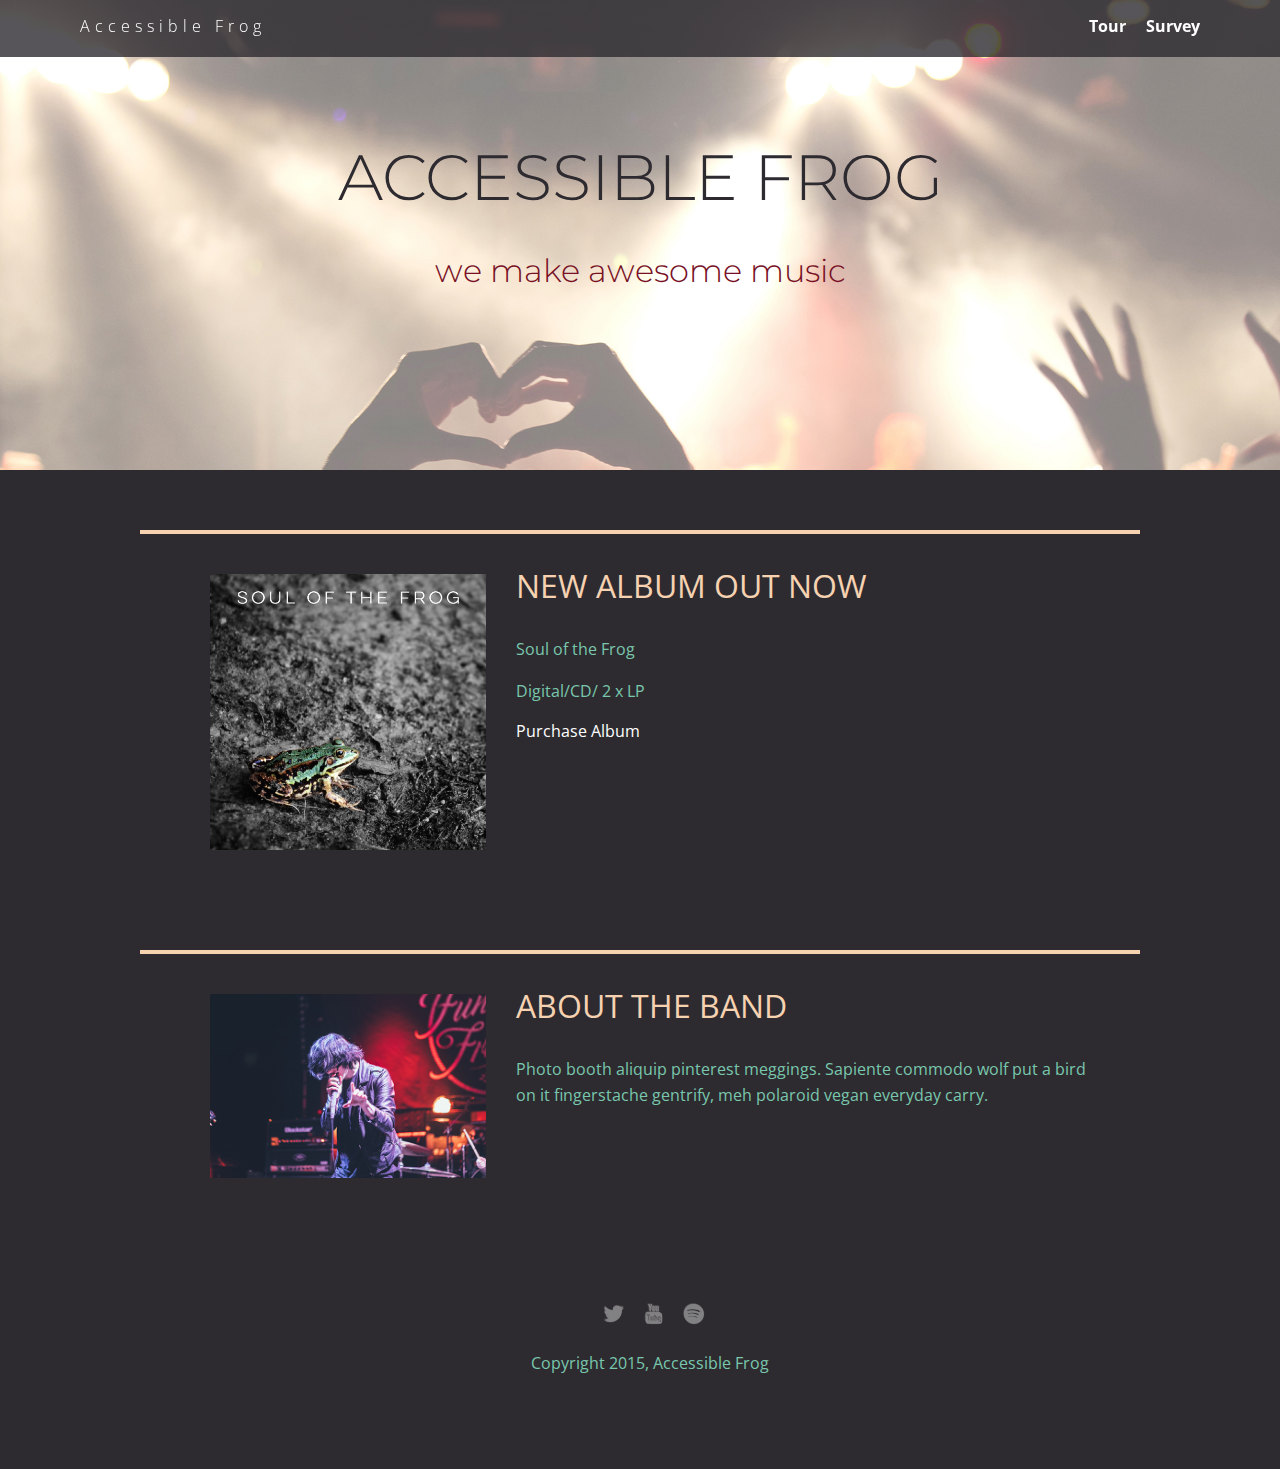
<file: index.html>
<!doctype html>
<html lang="en">
  <head>
      <meta charset="utf-8">
      <link href="css/styles.css" rel="stylesheet" type="text/css" />
      <meta name="viewport" content="width=device-width, initial-scale=1, maximum-scale=1, user-scalable=0"/>
      <link href='https://fonts.googleapis.com/css?family=Open+Sans:400,300,600' rel='stylesheet' type='text/css'>
      <link href='https://fonts.googleapis.com/css?family=Montserrat:400,700' rel='stylesheet' type='text/css'>
      <title>Accessible Frog</title>
  </head>

  <body>
    <div class="main-nav" role="navigation">
      <ul class="nav">
        <li class="name"><a href="#">Accessible Frog</a></li>
        <li><a href="tour.html">Tour</a></li>
        <li><a href="survey.html">Survey</a></li>
      </ul>
    </div>

    <header role="banner">
        <h1 class="tag name">Accessible Frog</h1>
        <p class="tagline">we make awesome music</p>
    </header>

    <main>
      <div class="card">
        <div class="flex">
          <img class="photo" src= "img/soul_of_the_frog.jpg" alt="Album cover showing a small frog against the muddy ground">
          <div class="information">
            <h1 class="heading">New album out now</h1>
            <p>Soul of the Frog</p>
            <p>Digital/CD/ 2 x LP</p>
            <a href="#" class="buy">Purchase Album</a>
          </div>
        </div>
      </div>

      <div class="card">
        <div class="flex">
          <img class="photo" src= "img/lead_singer.jpg" alt="A long-haired man singing into a microphone">
          <div class="information">
            <h1 class="heading">About the band</h1>
            <p>Photo booth aliquip pinterest meggings. Sapiente commodo wolf put a bird on it fingerstache gentrify, meh polaroid vegan everyday carry.</p>
          </div>
        </div>
      </div>
    </main>

    <footer role="contentinfo">
      <ul> <!--added img tags to background imgs for high contrast modes-->
        <li><a href="#" class="social twitter"><img src= "img/twitter-32.png" alt="Twitter"></a></li>
        <li><a href="#" class="social youtube"><img src= "img/youtube-32.png" alt="Youtube"></a></li>
        <li><a href="#" class="social spotify"><img src= "img/spotify-32.png" alt="Spotify"></a></li>
      </ul>
      <p class="copyright">Copyright 2015, Accessible Frog</p>
    </footer>

  </body>
</html>
</file>
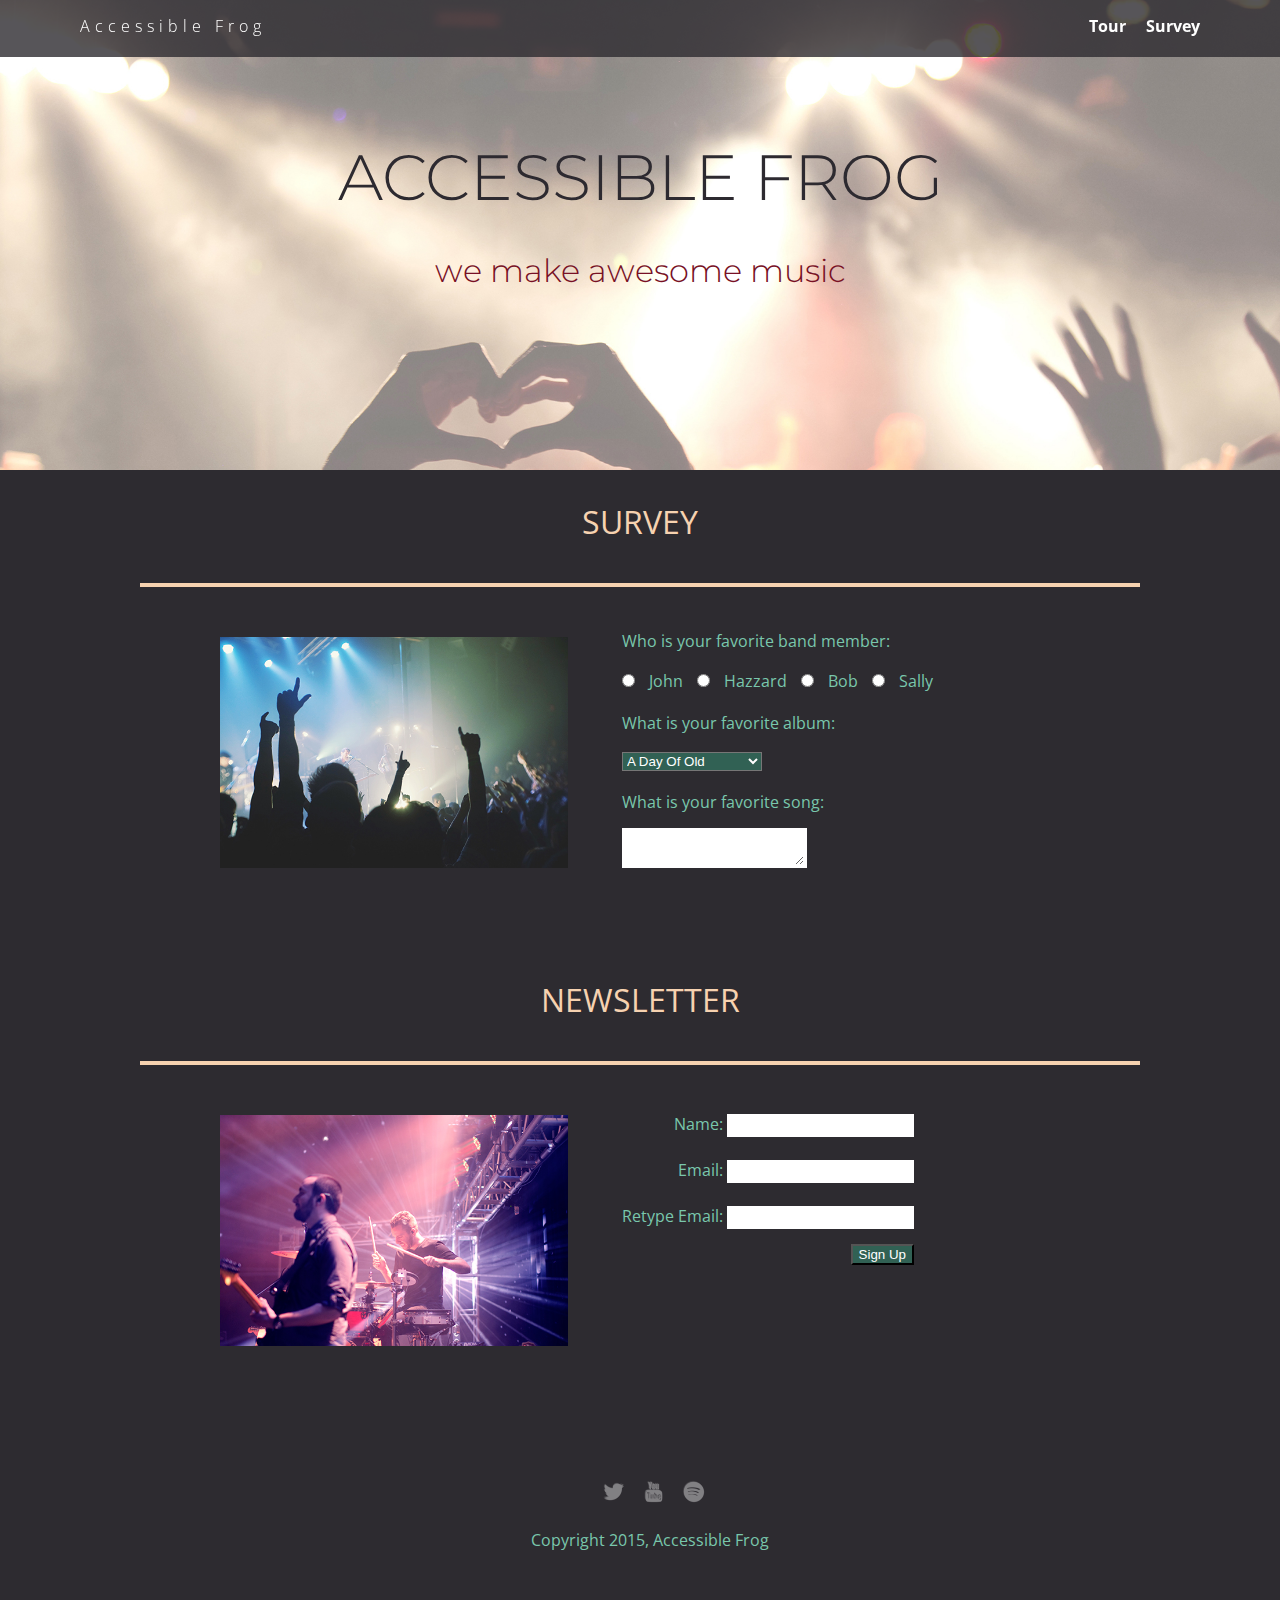
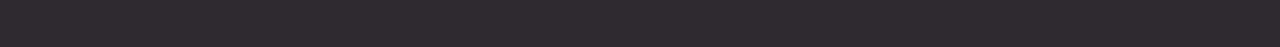
<file: survey.html>
<!doctype html>
<html lang="en">
  <head>
    <meta charset="utf-8">
    <link href="css/styles.css" rel="stylesheet" type="text/css" />
    <link href="css/survey.css" rel="stylesheet" type="text/css" />
    <meta name="viewport" content="width=device-width, initial-scale=1, maximum-scale=1, user-scalable=0"/>
    <link href='https://fonts.googleapis.com/css?family=Open+Sans:400,300,600' rel='stylesheet' type='text/css'>
    <link href='https://fonts.googleapis.com/css?family=Montserrat:400,700' rel='stylesheet' type='text/css'>
    <title>Accessible Frog</title>
  </head>

  <body>
    <div class="main-nav" role="navigation">
      <ul class="nav">
        <li class="name"><a href="index.html">Accessible Frog</a></li>
        <li><a href="tour.html">Tour</a></li>
        <li><a href="#">Survey</a></li>
      </ul>
    </div>

    <header role="banner">
        <h1 class="tag name">Accessible Frog</h1>
        <p class="tagline">we make awesome music</p>
    </header>

    <main>
      <h1 class= "heading">Survey</h1>
      <div class="card">
        <div class="flex">
          <img class="photo" src= "img/concert01.jpg" alt="People with their hands in the air cheering at a concert">
          <div class="container">
            <form class ="survey">
              <fieldset>
                  <legend>Favorites</legend>
                  <p>Who is your favorite band member:</p>
                  <input type="radio" name="res" value="John" id="john">
                  <label for="john"> John </label>
                  <input type="radio" name="res" value="Hazzard" id="hazzard">
                  <label for="hazzard"> Hazzard </label>
                  <input type="radio" name="res" value="Bob" id="bob"> 
                  <label for="bob"> Bob </label>
                  <input type="radio" name="res" value="Sally" id="sally"> 
                  <label for="sally"> Sally </label>
               
                  <label for="albums" id="fave_albums">What is your favorite album:</label><br />
                  <select aria-describedby="fave_albums" id="albums" name="select">
                    <option value="2">A Day Of Old</option>
                    <option value="4">Diamond Fireworks</option>
                    <option value="5">Enjoy Your Desire</option>
                    <option value="3">Finding My Shadow</option>
                    <option value="9">Heroic Forever</option>
                    <option value="10">Midnight Fires</option>
                    <option value="7">Music Of My Life</option>
                    <option value="1">Party For An Angel</option>
                    <option value="8">Song For Yesterday</option>
                    <option value="11">Street Of The Rider</option>
                    <option value="6">This Is For You</option>
                  </select><br />


                  <label for="song" id="fave_song">What is your favorite song:</label><br />
                  <textarea aria-describedby="fave_song" id="song"></textarea>
                </fieldset>
            </form>
          </div>
        </div>
      </div>
      <h1 class= "heading">Newsletter</h1>
      <div class="card">
        <div class="flex">
          <img class="photo" src= "img/the_band.jpg" alt="Male band members playing guitar and drums">
            <div class="container">
              <form class="newsletter">
                  <fieldset>
                      <legend>Contact Info</legend>
                      <label for="name">Name: </label>
                      <input type ="text" name="textfield" id="name"><br />
                      <label for="email">Email: </label>
                      <input type ="email" name="textfield" id="email"><br />
                      <label for="email_2">Retype Email: </label>
                      <input type ="email" name="textfield" id="email_2"><br />
                      <button type="submit" aria-describedby="signup" id="signup">Sign Up</button>
                  </fieldset>
              </form>
            </div>
        </div>
      </div>
    </main>

    <footer role="contentinfo">
      <ul>
        <li><a href="#" class="social twitter"><img src= "img/twitter-32.png" alt="Twitter"></a></li>
        <li><a href="#" class="social youtube"><img src= "img/youtube-32.png" alt="Youtube"></a></li>
        <li><a href="#" class="social spotify"><img src= "img/spotify-32.png" alt="Spotify"></a></li>
      </ul>
      <p class="copyright">Copyright 2015, Accessible Frog</p>
    </footer>
  </body>
</html>
</file>
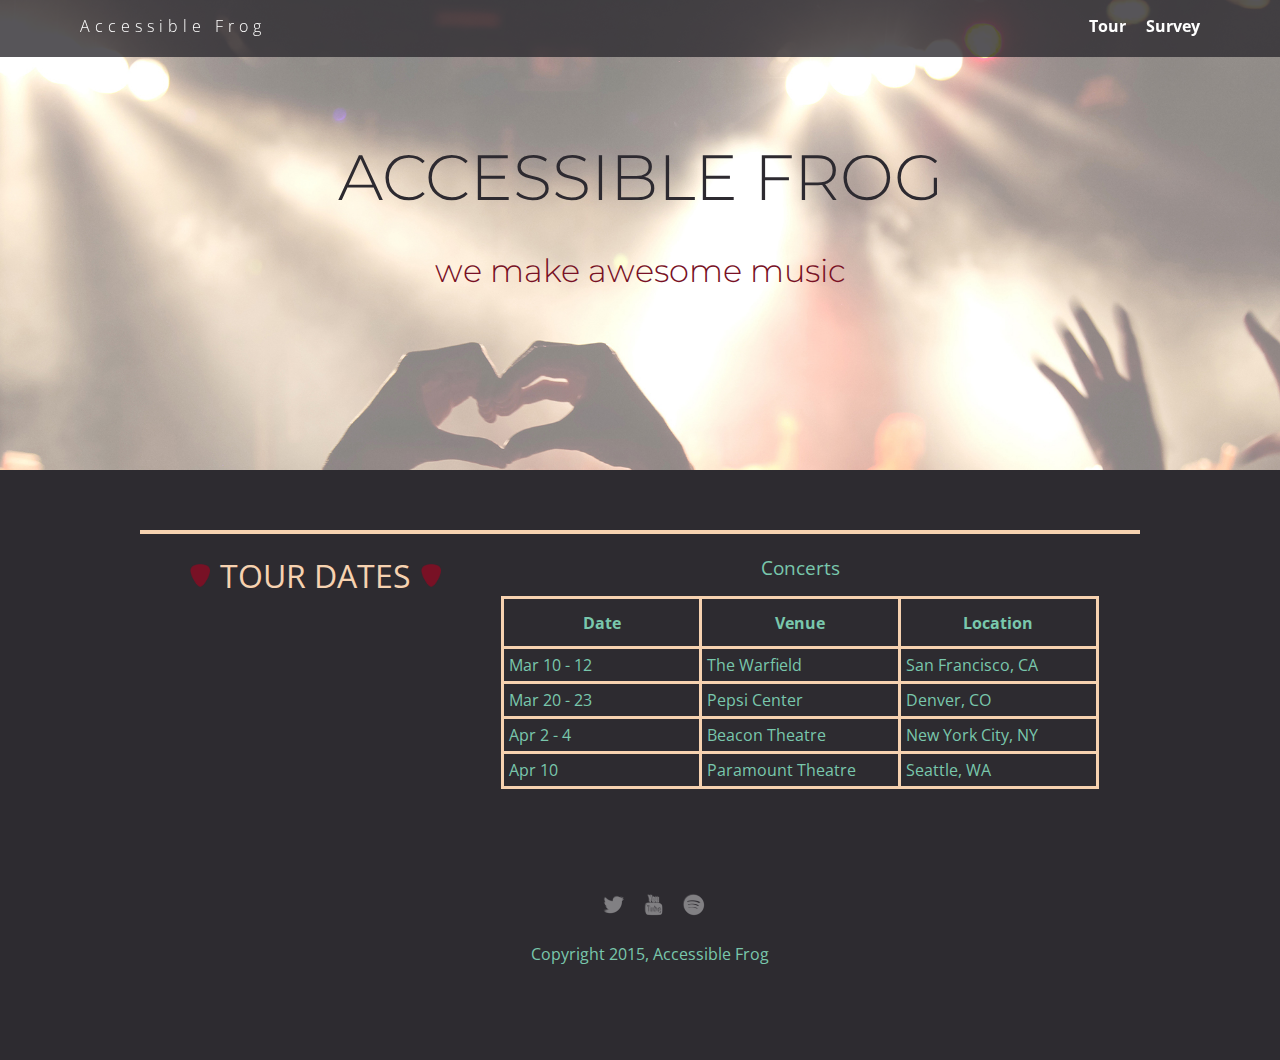
<file: tour.html>
<!doctype html>
<html lang="en">
  <head>
      <meta charset="utf-8">
      <link href="css/styles.css" rel="stylesheet" type="text/css" />
      <link href="css/tour.css" rel="stylesheet" type="text/css" />
      <meta name="viewport" content="width=device-width, initial-scale=1, maximum-scale=1, user-scalable=0"/>
      <link href='https://fonts.googleapis.com/css?family=Open+Sans:400,300,600' rel='stylesheet' type='text/css'>
      <link href='https://fonts.googleapis.com/css?family=Montserrat:400,700' rel='stylesheet' type='text/css'>
      <title>Accessible Frog</title>
  </head>

  <body>
    <div class="main-nav" role="navigation">
      <ul class="nav">
        <li class="name"><a href="index.html">Accessible Frog</a></li>
        <li><a href="#">Tour</a></li>
        <li><a href="survey.html">Survey</a></li>
      </ul>
    </div>

    <header role="banner">
        <h1 class="tag name">Accessible Frog</h1>
        <p class="tagline">we make awesome music</p>
    </header>

    <main >
      <div class="card">
        <div class="flex">
          <img class="pick" src= "img/guitar_pick.png" alt=""> <!--decorative images-->
          <h1 class="heading">Tour Dates</h1>
          <img class="pick" src= "img/guitar_pick.png" alt=""> <!--decorative images-->
            <table>
            <caption>Concerts</caption>
                <tr>
                   <th scope="col">Date</th>
                   <th scope="col">Venue</th>
                   <th scope="col">Location</th>
                </tr> 
                
                <tr>
                   <td>Mar 10 - 12</td>
                   <td>The Warfield</td>
                   <td>San Francisco, CA</td>
                </tr>
                
                <tr>
                   <td>Mar 20 - 23</td>
                   <td>Pepsi Center</td>
                   <td>Denver, CO</td>
                </tr>
                
                <tr>
                   <td>Apr 2 - 4</td>
                   <td>Beacon Theatre</td>
                   <td>New York City, NY</td>
                </tr>                                                      
                                          
                <tr>
                   <td>Apr 10</td>
                   <td>Paramount Theatre</td>
                   <td>Seattle, WA</td>
                </tr>                                                        
            </table>
        </div>
      </div>
    </main>
    
    <footer role="contentinfo">
      <ul> 
        <li><a href="#" class="social twitter"><img src= "img/twitter-32.png" alt="Twitter"></a></li>
        <li><a href="#" class="social youtube"><img src= "img/youtube-32.png" alt="Youtube"></a></li>
        <li><a href="#" class="social spotify"><img src= "img/spotify-32.png" alt="Spotify"></a></li>
      </ul>
      <p class="copyright">Copyright 2015, Accessible Frog</p>
    </footer>
  </body>
</html>
</file>
<file: css/styles.css>
/* Global Layout Set-up */
* {
  box-sizing: border-box;
}

body {
  margin: 0;
  padding: 0;
  text-align: center;
  font-family: 'Open Sans', sans-serif;
  color: #79C7AC; /*use #79C7AC passes color contrast*/
  background: #2d2b30;
}

h1 {
    font-weight: normal;
}


/* Link Styles */

a {
  text-decoration: none;
  color: white; /*use #C9C7C7 passes color contrast*/
}

a:hover {
  color: #f9b677;
}

/* Section Styles */

.main-nav {
  width: 100%;
  background: rgba(45, 43, 48, 0.8);
  min-height: 30px;
  padding: 10px;
  position: fixed;
  text-align: center;
}

.nav {
  display: flex;
  justify-content: space-around;
  font-weight: 700;
  list-style-type: none;
  margin: 0 auto;
  padding: 0;
}

.nav .name {
  display: block;
  margin-right: auto;
  color: white;
  letter-spacing: 5px;
}

.nav li {
  padding: 5px 10px 10px 10px;
}

.nav a {
  transition: all .5s;
}

.nav a:hover {
  color: #79C7AC; 
}

header {
  text-align: center;
  background: url('../img/concert02_no_text.jpg') no-repeat top center ;
  background-size: cover;
  overflow: hidden;
  padding-top: 60px;
  height: 350px;
}

.tag {
  color: #2d2a30;
  padding: 10px;
  font-family: 'Montserrat', sans-serif;
  text-transform: uppercase;
  margin-bottom: 0;
  font-weight: 300;
}

.name{
  font-weight: 300;
}

header .name{
  font-size: 3em;
}
.tagline {
  font-weight: 300;
  padding: 20px;
  font-family: 'Montserrat', sans-serif;
  color: #781125;
  font-size: 1.5em;
  margin-top: 0;
}

.card {
  margin: 30px;
  padding: 20px 40px 40px;
  text-align: left;
  border-top: 4px solid #f6d2b0;
  clear: both;
}
.card:hover {
  border-color: #96731A;
}

.photo{
  display: block;
  width: 200px;
  height: 0%;
  margin: 0 auto;
}

.information{
  width: 100%;
  text-align: center;
  /*display: inline-block;
  position: absolute;*/
}

.heading{
  font-size: 2em;
  text-transform: uppercase;
  color: #f6d2b0; /*use #f6d2b0 to pass contrast*/
  margin-top: 10px;
  margin-bottom: 30px;
}

/* Footer styles */

footer {
  width: 100%;
  min-height: 30px;
  padding: 20px 0 40px 20px;
}

footer .copyright {
  top: -8px;
  font-size: .75em;
}

footer ul {
  list-style-type: none;
  margin: 0;
  padding: 0;
}

footer ul li {
  display: inline-block;
}

a.social {
  display: inline-block;
  margin-left: 5px;
  width: 30px;
  height: 30px;
  background-size: 30px 30px;
  opacity: .4;
  transition: all .5s;
}

a.twitter {
  background-image: url(../img/twitter-32.png);
}

a.youtube {
  background-image: url(../img/youtube-32.png);
}

a.spotify {
  background-image: url(../img/spotify-32.png);
}

a.social:hover {
  opacity: 1;
}
.clearfix {
  clear: both;
}

/* Styles for larger screens */
@media screen and (min-width: 840px) {

  .flex {
    display: -ms-flexbox;      /* TWEENER - IE 10 */
    display: flex;
    max-width: 1200px;
    -ms-flex-pack: distribute;
  }

  header {
    min-height: 470px;
  }
  
  .tag {
      padding: 35px;
  }
  
  header .name{
    font-size: 4em;
  }
  
  .tagline {
    padding: 0;
    font-size: 2em;
  }
  

  .nav {
    max-width: 1200px;
    padding: 0 30px;
  }


  main {
    padding-top: 20px;
  }

  main p {
    line-height: 1.6em;
  }

  .card {
    margin: 40px auto;
    padding: 20px 40px 40px;
    width: 80%;
    max-width: 1000px;
  }

.photo{
  width: 30%;
  margin: 20px 30px;
} /*images are too tall in Firefox and idk why*/

  .information{
    text-align: left;
  }

  footer {
    font-size: 1.3em;
    max-width: 1200px;
    margin: 40px auto;
  }
}
</file>
<file: css/survey.css>
/* Survey page styles */

.photo{
  width: 60%;
  padding: 10px;
}

form {
  margin: 0 auto;
  text-align: left;
  display: inline-block;
}

.container{
  text-align: center;
}
.newsletter{
  text-align: right;

}

fieldset {
    border: none;
}

legend {
    display: none;
}

input[type="text"],
input[type="email"] {
    margin-top: 23px;
    border: 3px solid transparent;
}

select, /*made select menu and buttons easier to see in Chrome*/
button {
    color: white;
    background-color: #316154;
}

label[for="song"],
label[for="albums"] {
    margin: 20px 0 15px;
    display: inline-block;
}

input[type="radio"] {
    margin: 0 10px;
}

input[type="radio"]:nth-of-type(1) {
    margin-right: 10px;
    margin-left: 0;
}

textarea {
    border: 3px solid transparent;
}


button {
    margin-top: 15px;
}

/*Focus States*/

input:focus,
textarea:focus {
	outline: 0;
    border: 3px solid #4B7A6A;
    background-color: #f9b677;
    /*prefixed for really old old browsers*/
    -webkit-transition:  all 0.3s ease-in-out; 
    transition:  all 0.3s ease-in-out;
}

select:focus {
    background-color: #316154;
}

/* Styles for larger screens */
@media screen and (min-width: 840px) {
  .photo{
    width: 40%;
  }

}
</file>
<file: css/tour.css>
/* Tour page styles */

pre {
  font-family: 'Open Sans', sans-serif;
}

.heading{
  display: inline-block;
  margin: 0;
}

.pick{
  width: 40px;
  height: 0%;
  padding: 10px;
}

table, th, td {
    border: 3px solid #f6d2b0;
}

table {
    width: 65%;
    border-collapse: collapse;
    margin-left: 50px;
}

th {
    height: 50px;
    text-align: center;
}

td {
    padding: 5px;
    width: 25%;
}

caption {
    font-size: 1.2em;
    padding: 0 0 15px;
}
</file>
